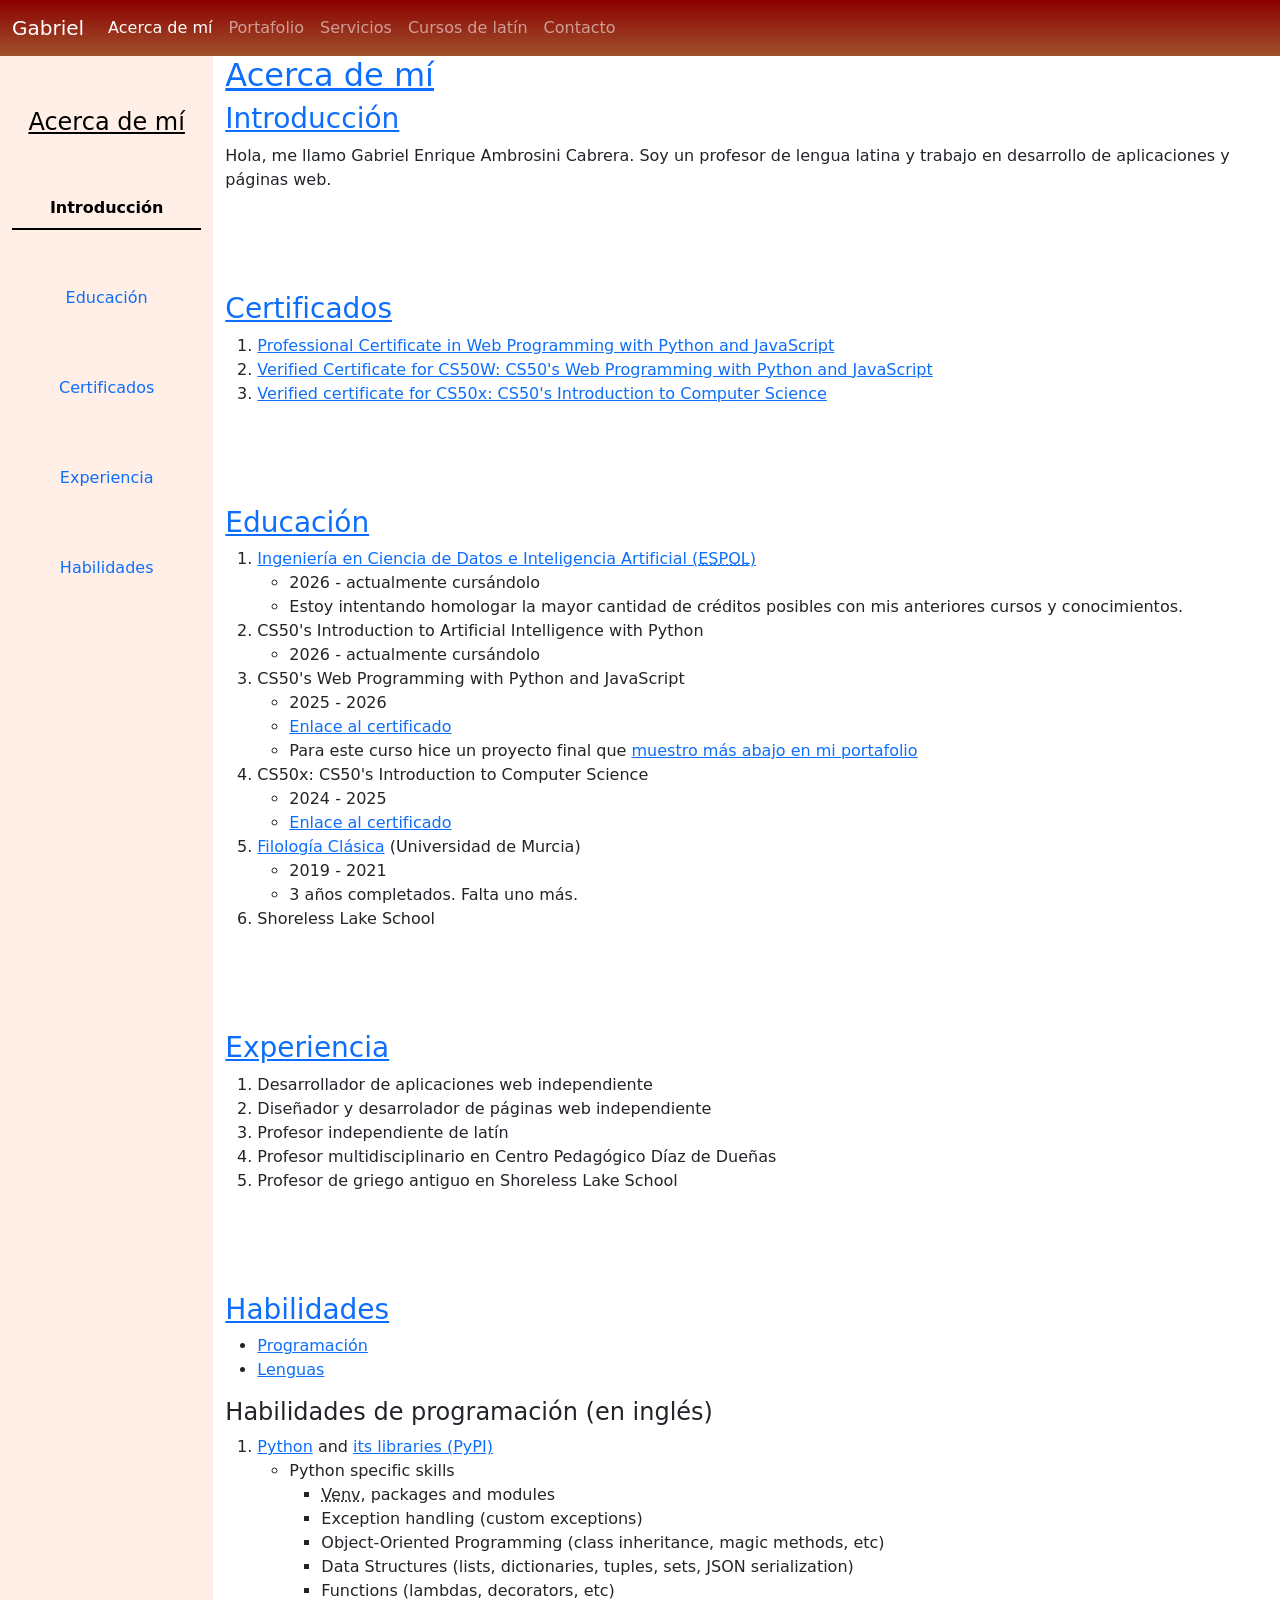
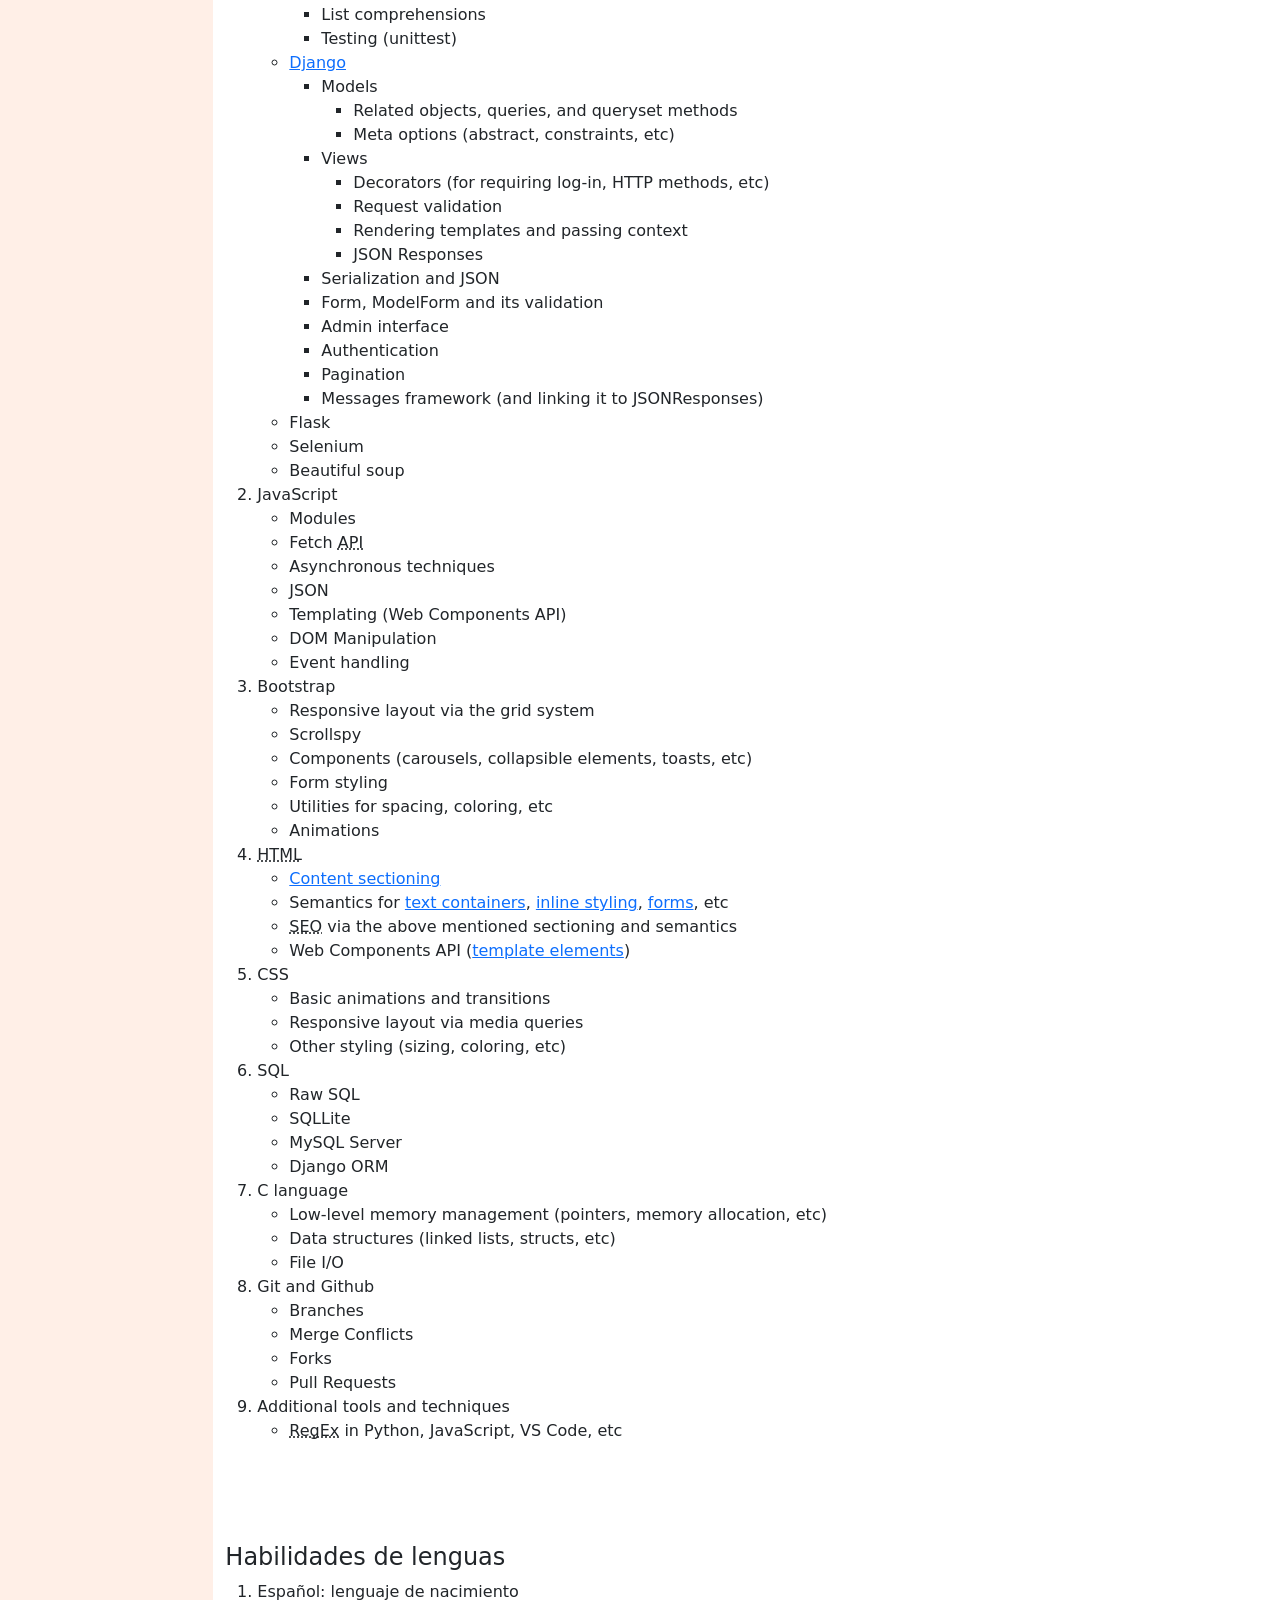
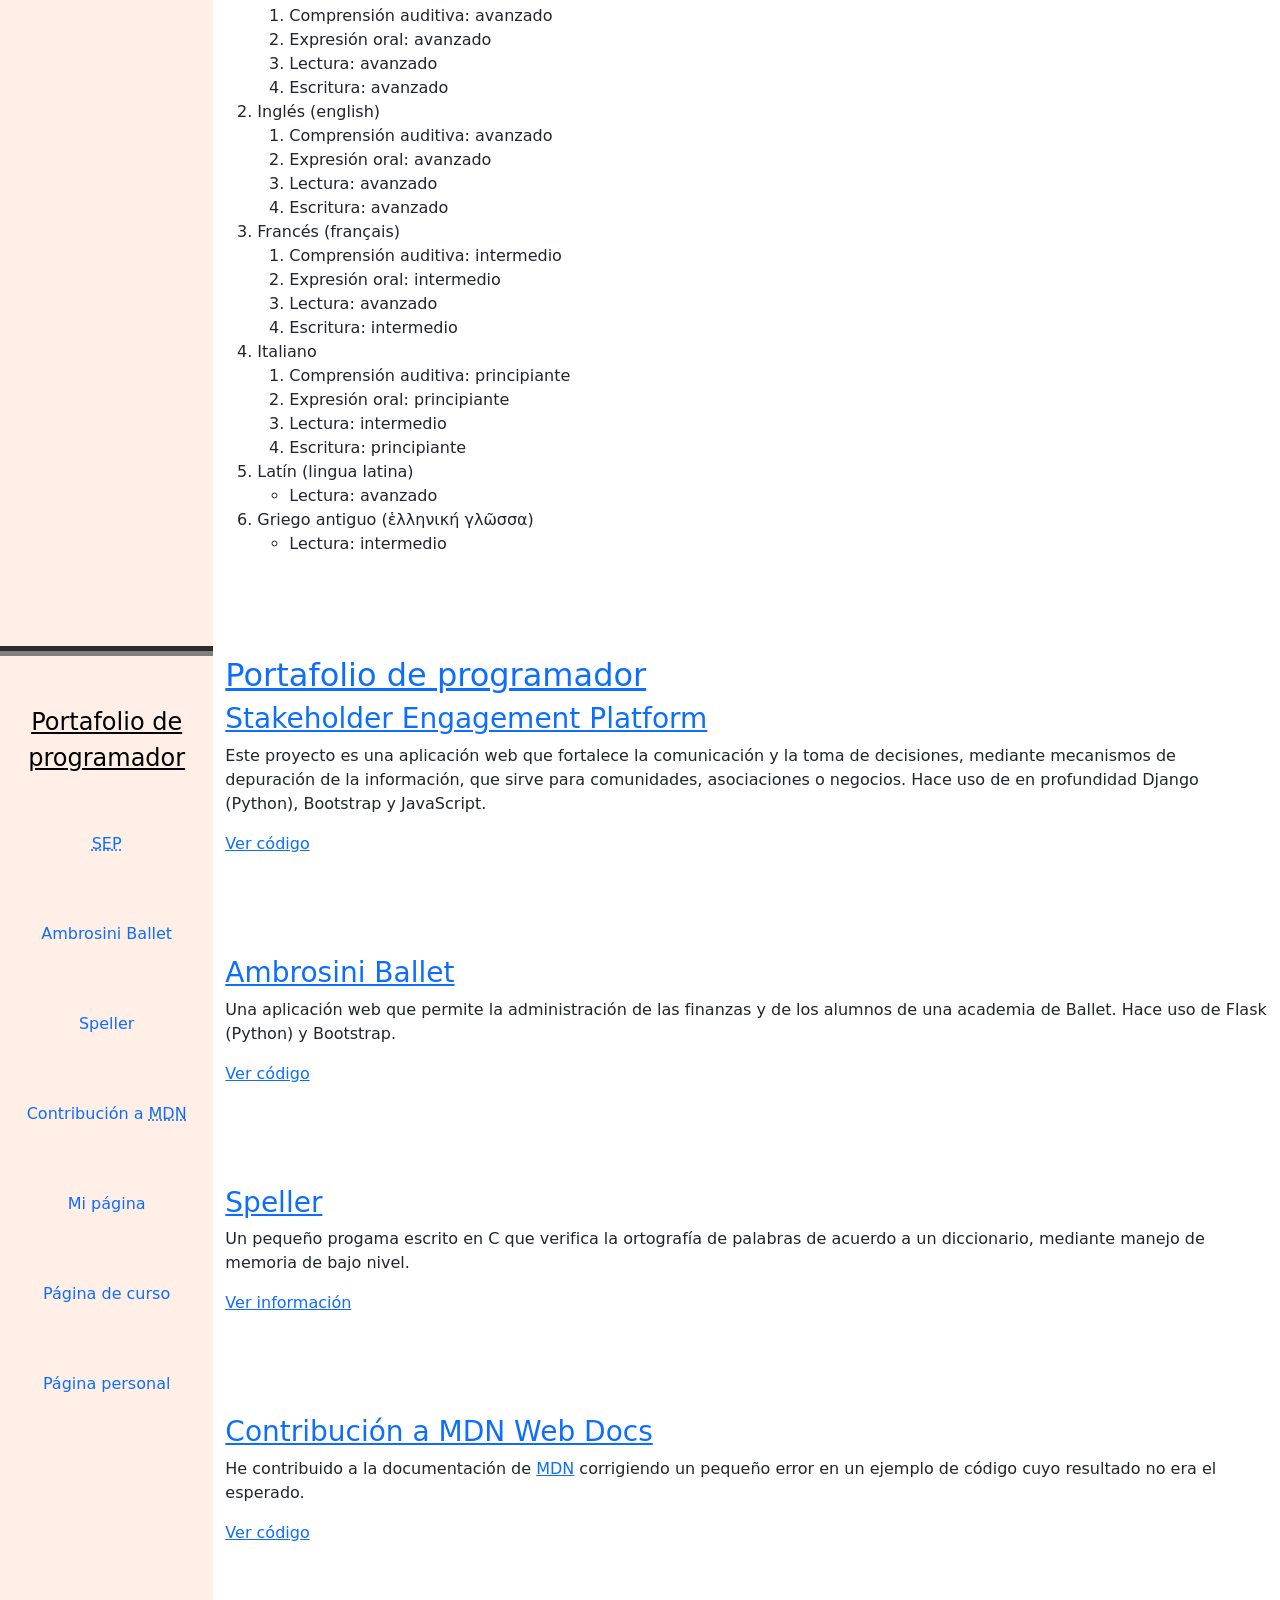
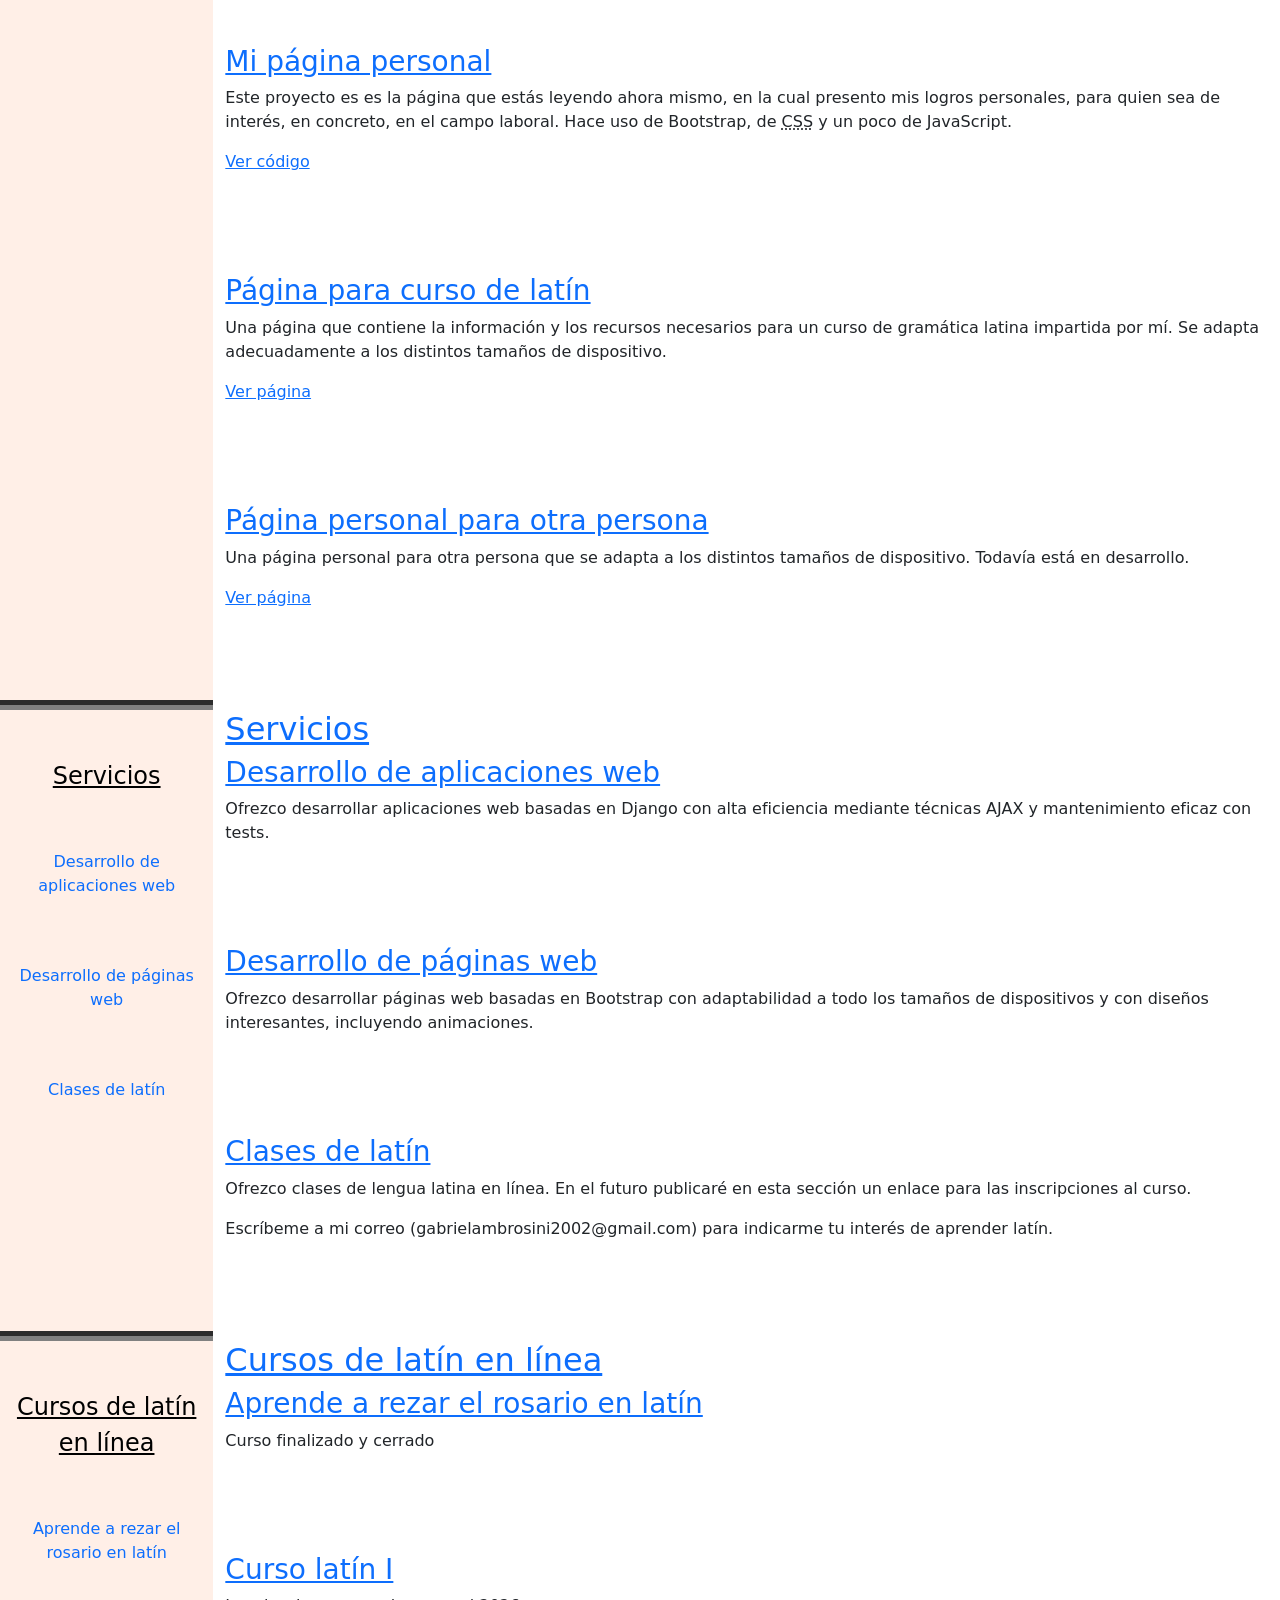
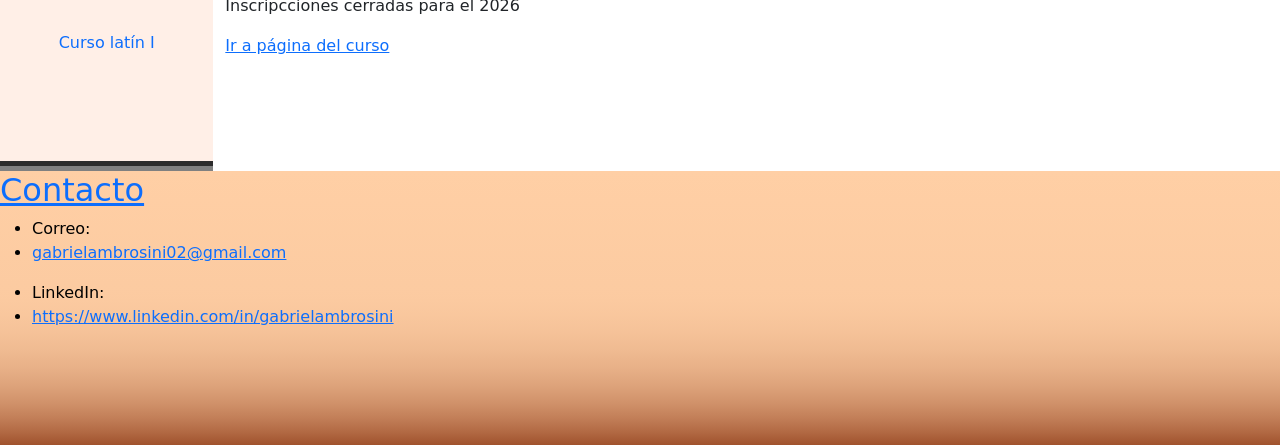
<file: index.html>
<!DOCTYPE html>
<html lang="es-EC">

<head>
  <meta charset="utf-8">
  <meta name="viewport" content="width=device-width, initial-scale=1">
  <meta name="description" content="Página personal de Gabriel Ambrosini: información, servicios, cursos, portafolio de programador, contacto.">
  <meta property="og:title" content="Gabriel Ambrosini | Latin teacher and Full-stack Developer">
  <meta property="og:description" content="Personal webpage for Gabriel Ambrosini with information about his studies, experience, services, developer portfolio and contact links.">
  <meta property="og:type" content="website">
  <meta property="og:url" content="https://gabriel-1607.github.io/">
  <title>Gabriel Enrique Ambrosini Cabrera | Página personal</title>
  <link href="https://cdn.jsdelivr.net/npm/bootstrap@5.3.8/dist/css/bootstrap.min.css" rel="stylesheet"
    integrity="sha384-sRIl4kxILFvY47J16cr9ZwB07vP4J8+LH7qKQnuqkuIAvNWLzeN8tE5YBujZqJLB" crossorigin="anonymous">
  <link href="./assets/css/styles.css" rel="stylesheet">
  <link href="./assets/css/layout.css" rel="stylesheet">
  <script type="application/ld+json">
  {
    "@context": "https://schema.org",
    "@type": "Person",
    "name": "Gabriel Enrique Ambrosini Cabrera",
    "url": "https://gabriel-1607.github.io/",
    "jobTitle": "Web Developer"
  }
  </script>
</head>

<body>

  <header class="navbar navbar-expand-md sticky-top primary-local" data-bs-theme="dark">
    <nav class="container-fluid">
      <a class="navbar-brand" href="/">Gabriel</a>
      <button class="navbar-toggler" type="button" data-bs-toggle="collapse" data-bs-target="#navbar-links"
        aria-controls="navbar-links" aria-expanded="false" aria-label="Toggle navigation">
        <span class="navbar-toggler-icon"></span>
      </button>
      <div id="navbar-links" class="collapse navbar-collapse">
        <ul class="navbar-nav d-md-none">
          <li class="nav-item dropdown">
            <a class="nav-link dropdown-toggle" href="#acerca-de" role="button" data-bs-toggle="dropdown" aria-expanded="false">Acerca de mí</a>
            <ul class="dropdown-menu secondary-local">
              <li><a class="dropdown-item" href="#acerca-de-introduccion">Introducción</a></li>
              <li><a class="dropdown-item" href="#acerca-de-educacion">Educación</a></li>
              <li><a class="dropdown-item" href="#acerca-de-certificados">Certificados</a></li>
              <li><a class="dropdown-item" href="#acerca-de-experiencia">Experiencia</a></li>
              <li><a class="dropdown-item" href="#acerca-de-habilidades">Habilidades</a></li>
            </ul>
          </li>
          <li class="nav-item dropdown">
            <a class="nav-link dropdown-toggle" href="#portafolio" role="button" data-bs-toggle="dropdown" aria-expanded="false">Portafolio</a>
            <ul class="dropdown-menu secondary-local">
              <li><a class="dropdown-item" href="#portafolio-sep"><abbr title="Stakeholder Engagement Platform">SEP</abbr></a></li>
              <li><a class="dropdown-item" href="#portafolio-ambrosini-ballet">Ambrosini Ballet</a></li>
              <li><a class="dropdown-item" href="#portafolio-speller">Speller</a></li>
              <li><a class="dropdown-item" href="#portafolio-mdn">Contribución a <abbr title="Mozilla Developer Network">MDN</abbr></a></li>
              <li><a class="dropdown-item" href="#portafolio-esta-pagina">Mi página</a></li>
              <li><a class="dropdown-item" href="#portafolio-pagina-latin">Página de curso</a></li>
              <li><a class="dropdown-item" href="#portafolio-pagina-ana-isabel">Página personal</a></li>
            </ul>
          </li>
          <li class="nav-item dropdown">
            <a class="nav-link dropdown-toggle" href="#servicios" role="button" data-bs-toggle="dropdown" aria-expanded="false">Servicios</a>
            <ul class="dropdown-menu secondary-local">
              <li><a class="dropdown-item" href="#servicios-aplicaciones-web">Desarrollo de aplicaciones web</a></li>
              <li><a class="dropdown-item" href="#servicios-paginas-web">Desarrollo de páginas web</a></li>
              <li><a class="dropdown-item" href="#servicios-clases-latin">Clases de latín</a></li>
            </ul>
          </li>
          <li class="nav-item dropdown">
            <a class="nav-link dropdown-toggle" href="#cursos-latin" role="button" data-bs-toggle="dropdown" aria-expanded="false">Cursos de latín</a>
            <ul class="dropdown-menu secondary-local">
              <li><a class="dropdown-item" href="#cursos-latin-aprende-rosario">Aprende a rezar el rosario en latín</a></li>
              <li><a class="dropdown-item" href="#cursos-latin-latin-1">Curso latín I</a></li>
            </ul>
          </li>
          <li class="nav-item">
            <a class="nav-link" href="#contacto">Contacto</a>
          </li>
        </ul>
        <ul class="navbar-nav d-none d-md-flex">
          <li class="nav-item">
            <a class="nav-link" href="#acerca-de">Acerca de mí</a>
          </li>
          <li class="nav-item">
            <a class="nav-link" href="#portafolio">Portafolio</a>
          </li>
          <li class="nav-item">
            <a class="nav-link" href="#servicios">Servicios</a>
          </li>
          <li class="nav-item">
            <a class="nav-link" href="#cursos-latin">Cursos de latín</a>
          </li>
          <li class="nav-item">
            <a class="nav-link" href="#contacto">Contacto</a>
          </li>
        </ul>
      </div>
    </nav>
  </header>

  <main class="container-fluid" data-bs-spy="scroll" data-bs-target="#navbar-links">
    <h1 class="visually-hidden">Gabriel Enrique Ambrosini Cabrera</h1>

    <section id="acerca-de" class="row" data-bs-spy="scroll" data-bs-target="#acerca-de-nav">

      <nav id="acerca-de-nav" class="d-none d-md-block col-md-3 col-lg-2 tertiary-local">
        <div class="sticky-md-top sidebar-scroll py-5 text-center">
          <a class="fs-4 text-body-emphasis" href="#acerca-de">Acerca de mí</a>
          <ul class="nav nav-fill nav-underline flex-column row-gap-5 mt-5 pb-5">
            <li class="nav-item"><a class="nav-link" href="#acerca-de-introduccion">Introducción</a></li>
            <li class="nav-item"><a class="nav-link" href="#acerca-de-educacion">Educación</a></li>
            <li class="nav-item"><a class="nav-link" href="#acerca-de-certificados">Certificados</a></li>
            <li class="nav-item"><a class="nav-link" href="#acerca-de-experiencia">Experiencia</a></li>
            <li class="nav-item"><a class="nav-link" href="#acerca-de-habilidades">Habilidades</a></li>
          </ul>
        </div>
      </nav>

      <div class="col-md">

        <header>
          <h2><a href="#acerca-de">Acerca de mí</a></h2>
        </header>

        <article id="acerca-de-introduccion">
          <header>
            <h3><a href="#acerca-de-introduccion">Introducción</a></h3>
          </header>
          <p>Hola, me llamo Gabriel Enrique Ambrosini Cabrera. Soy un profesor de lengua latina y trabajo en desarrollo de aplicaciones y páginas web.</p>
        </article>

        <article id="acerca-de-certificados">
          <header>
            <h3><a href="#acerca-de-certificados">Certificados</a></h3>
          </header>
          <ol>
            <li><a href="https://credentials.edx.org/credentials/6b9989ce37c74e5b80ab55f8251d665a/" target="_blank">Professional Certificate in Web Programming with Python and JavaScript</a></li>
            <li><a href="https://courses.edx.org/certificates/4a5e61f59c6e48b8a2c04e0e032e9468" target="_blank">Verified Certificate for CS50W: CS50's Web Programming with Python and JavaScript</a></li>
            <li><a href="https://courses.edx.org/certificates/2a2d5294de6746758705a76814cfc40e" target="_blank">Verified certificate for CS50x: CS50's Introduction to Computer Science</a></li>
          </ol>
        </article>

        <article id="acerca-de-educacion">
          <header>
            <h3><a href="#acerca-de-educacion">Educación</a></h3>
          </header>
          <ol>
            <li><a href="https://www.fiec.espol.edu.ec/en/undergraduate-programs/data-science-and-artificial-intelligence-online" target="_blank">Ingeniería en Ciencia de Datos e Inteligencia Artificial (<abbr title="Escuela Superior Politécnica del Litoral">ESPOL</abbr>)</a>
              <ul>
                <li>2026 - actualmente cursándolo</li>
                <li>Estoy intentando homologar la mayor cantidad de créditos posibles con mis anteriores cursos y conocimientos.</li>
              </ul>
            </li>
            <li>CS50's Introduction to Artificial Intelligence with Python
              <ul>
                <li>2026 - actualmente cursándolo</li>
              </ul>
            </li>
            <li>CS50's Web Programming with Python and JavaScript
              <ul>
                <li>2025 - 2026</li>
                <li><a href="https://courses.edx.org/certificates/4a5e61f59c6e48b8a2c04e0e032e9468" target="_blank">Enlace al certificado</a></li>
                <li>Para este curso hice un proyecto final que <a href="#portafolio-sep">muestro más abajo en mi portafolio</a></li>
              </ul>
            </li>
            <li>CS50x: CS50's Introduction to Computer Science
              <ul>
                <li>2024 - 2025</li>
                <li><a href="https://courses.edx.org/certificates/2a2d5294de6746758705a76814cfc40e" target="_blank">Enlace al certificado</a></li>
              </ul>
            </li>
            <li><a href="https://www.um.es/web/estudios/grados/clasica" target="_blank">Filología Clásica</a> (Universidad de Murcia)
              <ul>
                <li>2019 - 2021</li>
                <li>3 años completados. Falta uno más.</li>
              </ul>
            </li>
            <li>Shoreless Lake School</li>
          </ol>
        </article>


        <article id="acerca-de-experiencia">
          <header>
            <h3><a href="#acerca-de-experiencia">Experiencia</a></h3>
          </header>
          <ol>
            <li>Desarrollador de aplicaciones web independiente</li>
            <li>Diseñador y desarrolador de páginas web independiente</li>
            <li>Profesor independiente de latín</li>
            <li>Profesor multidisciplinario en Centro Pedagógico Díaz de Dueñas</li>
            <li>Profesor de griego antiguo en Shoreless Lake School</li>
          </ol>
        </article>

        <article id="acerca-de-habilidades">

          <header>
            <h3><a href="#acerca-de-habilidades">Habilidades</a></h3>
            <nav>
              <ul>
                <li><a href="#habilidades-programacion">Programación</a></li>
                <li><a href="#habilidades-lenguas">Lenguas</a></li>
              </ul>
            </nav>
          </header>

          <article id="habilidades-programacion">
            <header>
              <h4>Habilidades de programación (en inglés)</h4>
            </header>
            <ol>
              <li><a href="https://www.python.org/" target="_blank">Python</a> and <a href="https://pypi.org/" target="_blank">its libraries (PyPI)</a>
                <ul>
                  <li>Python specific skills
                    <ul>
                      <li><abbr title="virtual environment">Venv</abbr>, packages and modules</li>
                      <li>Exception handling (custom exceptions)</li>
                      <li>Object-Oriented Programming (class inheritance, magic methods, etc)</li>
                      <li>Data Structures (lists, dictionaries, tuples, sets, JSON serialization)</li>
                      <li>Functions (lambdas, decorators, etc)</li>
                      <li>List comprehensions</li>
                      <li>Testing (unittest)</li>
                    </ul>
                  </li>
                  <li><a href="https://www.djangoproject.com/" target="_blank">Django</a>
                    <ul>
                      <li>Models
                        <ul>
                          <li>Related objects, queries, and queryset methods</li>
                          <li>Meta options (abstract, constraints, etc)</li>
                        </ul>
                      </li>
                      <li>Views
                        <ul>
                          <li>Decorators (for requiring log-in, HTTP methods, etc)</li>
                          <li>Request validation</li>
                          <li>Rendering templates and passing context</li>
                          <li>JSON Responses</li>
                        </ul>
                      </li>
                      <li>Serialization and JSON</li>
                      <li>Form, ModelForm and its validation</li>
                      <li>Admin interface</li>
                      <li>Authentication</li>
                      <li>Pagination</li>
                      <li>Messages framework (and linking it to JSONResponses)</li>
                    </ul>
                  </li>
                  <li>Flask</li>
                  <li>Selenium</li>
                  <li>Beautiful soup</li>
                </ul>
              </li>
              <li>JavaScript
                <ul>
                  <li>Modules</li>
                  <li>Fetch <abbr title="Application Programming Interface">API</abbr></li>
                  <li>Asynchronous techniques</li>
                  <li>JSON</li>
                  <li>Templating (Web Components API)</li>
                  <li>DOM Manipulation</li>
                  <li>Event handling</li>
                </ul>
              </li>
              <li>Bootstrap
                <ul>
                  <li>Responsive layout via the grid system</li>
                  <li>Scrollspy</li>
                  <li>Components (carousels, collapsible elements, toasts, etc)</li>
                  <li>Form styling</li>
                  <li>Utilities for spacing, coloring, etc</li>
                  <li>Animations</li>
                </ul>
              </li>
              <li><abbr title="Hypertext markup language">HTML</abbr>
                <ul>
                  <li><a href="https://developer.mozilla.org/en-US/docs/Web/HTML/Reference/Elements#content_sectioning" target="_blank">Content sectioning</a></li>
                  <li>Semantics for <a href="https://developer.mozilla.org/en-US/docs/Web/HTML/Reference/Elements#text_content" target="_blank">text containers</a>, <a href="https://developer.mozilla.org/en-US/docs/Web/HTML/Reference/Elements#inline_text_semantics" target="_blank"> inline styling</a>, <a href="https://developer.mozilla.org/en-US/docs/Web/HTML/Reference/Elements#forms" target="_blank">forms</a>, etc</li>
                  <li><abbr title="Search Engine Optimization">SEO</abbr> via the above mentioned sectioning and semantics</li>
                  <li>Web Components API (<a href="https://developer.mozilla.org/en-US/docs/Web/HTML/Reference/Elements/template" target="_blank">template elements</a>)</li>
                </ul>
              </li>
              <li>CSS
                <ul>
                  <li>Basic animations and transitions</li>
                  <li>Responsive layout via media queries</li>
                  <li>Other styling (sizing, coloring, etc)</li>
                </ul>
              </li>
              <li>SQL
                <ul>
                  <li>Raw SQL</li>
                  <li>SQLLite</li>
                  <li>MySQL Server</li>
                  <li>Django ORM</li>
                </ul>
              </li>
              <li>C language
                <ul>
                  <li>Low-level memory management (pointers, memory allocation, etc)</li>
                  <li>Data structures (linked lists, structs, etc)</li>
                  <li>File I/O</li>
                </ul>
              </li>
              <li>Git and Github
                <ul>
                  <li>Branches</li>
                  <li>Merge Conflicts</li>
                  <li>Forks</li>
                  <li>Pull Requests</li>
                </ul>
              </li>
              <li>Additional tools and techniques
                <ul>
                  <li><abbr title="Regular expressions">RegEx</abbr> in Python, JavaScript, VS Code, etc</li>
                </ul>
              </li>
            </ol>
          </article>

          <article id="habilidades-lenguas">
            <header>
              <h4>Habilidades de lenguas</h4>
            </header>
            <ol>
              <li>Español: lenguaje de nacimiento
                <ol>
                  <li>Comprensión auditiva: avanzado</li>
                  <li>Expresión oral: avanzado</li>
                  <li>Lectura: avanzado</li>
                  <li>Escritura: avanzado</li>
                </ol>
              </li>
              <li>Inglés (english)
                <ol>
                  <li>Comprensión auditiva: avanzado</li>
                  <li>Expresión oral: avanzado</li>
                  <li>Lectura: avanzado</li>
                  <li>Escritura: avanzado</li>
                </ol>
              </li>
              <li>Francés (français)
                <ol>
                  <li>Comprensión auditiva: intermedio</li>
                  <li>Expresión oral: intermedio</li>
                  <li>Lectura: avanzado</li>
                  <li>Escritura: intermedio</li>
                </ol>
              </li>
              <li>Italiano
                <ol>
                  <li>Comprensión auditiva: principiante</li>
                  <li>Expresión oral: principiante</li>
                  <li>Lectura: intermedio</li>
                  <li>Escritura: principiante</li>
                </ol>
              </li>
              <li>Latín (lingua latina)
                <ul>
                  <li>Lectura: avanzado</li>
                </ul>
              </li>
              <li>Griego antiguo (ἑλληνική γλῶσσα)
                <ul>
                  <li>Lectura: intermedio</li>
                </ul>
              </li>
            </ol>
          </article>

        </article>
      </div>
    </section>

    <section id="portafolio" class="row" data-bs-spy="scroll" data-bs-target="#portafolio-nav">

      <nav id="portafolio-nav" class="d-none d-md-block col-md-3 col-lg-2 tertiary-local">
        <div class="sticky-md-top sidebar-scroll py-5 text-center">
          <a class="fs-4 text-body-emphasis" href="#portafolio">Portafolio de programador</a>
          <ul class="nav nav-fill nav-underline flex-column row-gap-5 mt-5 pb-5">
            <li class="nav-item"><a class="nav-link" href="#portafolio-sep"><abbr title="Stakeholder Engagement Platform">SEP</abbr></a></li>
            <li class="nav-item"><a class="nav-link" href="#portafolio-ambrosini-ballet">Ambrosini Ballet</a></li>
            <li class="nav-item"><a class="nav-link" href="#portafolio-speller">Speller</a></li>
            <li class="nav-item"><a class="nav-link" href="#portafolio-mdn">Contribución a <abbr title="Mozilla Developer Network">MDN</abbr></a></li>
            <li class="nav-item"><a class="nav-link" href="#portafolio-esta-pagina">Mi página</a></li>
            <li class="nav-item"><a class="nav-link" href="#portafolio-pagina-latin">Página de curso</a></li>
            <li class="nav-item"><a class="nav-link" href="#portafolio-pagina-ana-isabel">Página personal</a></li>
          </ul>
        </div>
      </nav>

      <div class="col-md">

        <header>
          <h2><a href="#portafolio">Portafolio de programador</a></h2>
        </header>

        <article id="portafolio-sep">
          <header>
            <h3><a href="#portafolio-sep">Stakeholder Engagement Platform</a></h3>
          </header>
          <p>Este proyecto es una aplicación web que fortalece la comunicación y la toma de decisiones, mediante mecanismos de depuración de la información, que sirve para comunidades, asociaciones o negocios. Hace uso de en profundidad Django (Python), Bootstrap y JavaScript.</p>
          <a href="https://github.com/gabriel-1607/SEP" target="_blank">Ver código</a>
        </article>

        <article id="portafolio-ambrosini-ballet">
          <header>
            <h3><a href="#portafolio-ambrosini-ballet">Ambrosini Ballet</a></h3>
          </header>
          <p>Una aplicación web que permite la administración de las finanzas y de los alumnos de una academia de Ballet. Hace uso de Flask (Python) y Bootstrap.</p>
          <a href="https://github.com/gabriel-1607/ambrosini-ballet" target="_blank">Ver código</a>
        </article>

        <article id="portafolio-speller">
          <header>
            <h3><a href="#portafolio-speller">Speller</a></h3>
          </header>
          <p>Un pequeño progama escrito en C que verifica la ortografía de palabras de acuerdo a un diccionario, mediante manejo de memoria de bajo nivel.</p>
          <a href="https://cs50.harvard.edu/x/psets/5/speller/" target="_blank">Ver información</a>
        </article>

        <article id="portafolio-mdn">
          <header>
            <h3><a href="#portafolio-mdn">Contribución a MDN Web Docs</a></h3>
          </header>
          <p>He contribuido a la documentación de <a href="https://developer.mozilla.org/en-US/docs/Web" target="_blank">MDN</a> corrigiendo un pequeño error en un ejemplo de código cuyo resultado no era el esperado.</p>
          <a href="https://github.com/mdn/content/pull/42890" target="_blank">Ver código</a>
        </article>

        <article id="portafolio-esta-pagina">
          <header>
            <h3><a href="#portafolio-esta-pagina">Mi página personal</a></h3>
          </header>
          <p>Este proyecto es es la página que estás leyendo ahora mismo, en la cual presento mis logros personales, para quien sea de interés, en concreto, en el campo laboral. Hace uso de Bootstrap, de <abbr title="Cascading style sheets">CSS</abbr> y un poco de JavaScript.</p>
          <a href="https://github.com/gabriel-1607/gabriel-1607.github.io" target="_blank">Ver código</a>
        </article>

        <article id="portafolio-pagina-latin">
          <header>
            <h3><a href="#portafolio-pagina-latin">Página para curso de latín</a></h3>
          </header>
          <p>Una página que contiene la información y los recursos necesarios para un curso de gramática latina impartida por mí. Se adapta adecuadamente a los distintos tamaños de dispositivo.</p>
          <a href="https://gabriel-1607.github.io/latin/" target="_blank">Ver página</a>
        </article>

        <article id="portafolio-pagina-ana-isabel">
          <header>
            <h3><a href="#portafolio-pagina-ana-isabel">Página personal para otra persona</a></h3>
          </header>
          <p>Una página personal para otra persona que se adapta a los distintos tamaños de dispositivo. Todavía está en desarrollo.</p>
          <a href="https://anaisabelreyes02.github.io/" target="_blank">Ver página</a>
        </article>
      </div>

    </section>

    <section id="servicios" class="row" data-bs-spy="scroll" data-bs-target="#servicios-nav">

      <nav id="servicios-nav" class="d-none d-md-block col-md-3 col-lg-2 tertiary-local">
        <div class="sticky-md-top sidebar-scroll py-5 text-center">
          <a class="fs-4 text-body-emphasis" href="#servicios">Servicios</a>
          <ul class="nav nav-fill nav-underline flex-column row-gap-5 mt-5 pb-5">
            <li class="nav-item"><a class="nav-link" href="#servicios-aplicaciones-web">Desarrollo de aplicaciones web</a></li>
            <li class="nav-item"><a class="nav-link" href="#servicios-paginas-web">Desarrollo de páginas web</a></li>
            <li class="nav-item"><a class="nav-link" href="#servicios-clases-latin">Clases de latín</a></li>
          </ul>
        </div>
      </nav>

      <div class="col-md">

        <header>
          <h2><a href="#servicios">Servicios</a></h2>
        </header>

        <article id="servicios-aplicaciones-web">
          <header>
            <h3><a href="#servicios-aplicaciones-web">Desarrollo de aplicaciones web</a></h3>
          </header>
          <p>Ofrezco desarrollar aplicaciones web basadas en Django con alta eficiencia mediante técnicas AJAX y mantenimiento eficaz con tests.</p>
        </article>

        <article id="servicios-paginas-web">
          <header>
            <h3><a href="#servicios-paginas-web">Desarrollo de páginas web</a></h3>
          </header>
          <p>Ofrezco desarrollar páginas web basadas en Bootstrap con adaptabilidad a todo los tamaños de dispositivos y con diseños interesantes, incluyendo animaciones.</p>
        </article>

        <article id="servicios-clases-latin">
          <header>
            <h3><a href="#servicios-clases-latin">Clases de latín</a></h3>
          </header>
          <p>Ofrezco clases de lengua latina en línea. En el futuro publicaré en esta sección un enlace para las inscripciones al curso.</p>
          <p>Escríbeme a mi correo (gabrielambrosini2002@gmail.com) para indicarme tu interés de aprender latín.</p>
        </article>
      </div>

    </section>

    <section id="cursos-latin" class="row" data-bs-spy="scroll" data-bs-target="#cursos-latin-nav">

      <nav id="cursos-latin-nav" class="d-none d-md-block col-md-3 col-lg-2 tertiary-local">
        <div class="sticky-md-top sidebar-scroll py-5 text-center">
          <a class="fs-4 text-body-emphasis" href="#cursos-latin">Cursos de latín en línea</a>
          <ul class="nav nav-fill nav-underline flex-column row-gap-5 mt-5 pb-5">
            <li class="nav-item"><a class="nav-link" href="#cursos-latin-aprende-rosario">Aprende a rezar el rosario en latín</a></li>
            <li class="nav-item"><a class="nav-link" href="#cursos-latin-latin-1">Curso latín I</a></li>
          </ul>
        </div>
      </nav>

      <div class="col-md">

        <header>
          <h2><a href="#cursos-latin">Cursos de latín en línea</a></h2>
        </header>

        <article id="cursos-latin-aprende-rosario">
          <header>
            <h3><a href="#cursos-latin-aprende-rosario">Aprende a rezar el rosario en latín</a></h3>
          </header>
          <p>Curso finalizado y cerrado</p>
        </article>

        <article id="cursos-latin-latin-1">
          <header>
            <h3><a href="#cursos-latin-latin-1">Curso latín I</a></h3>
          </header>
          <p>Inscripcciones cerradas para el 2026</p>
          <a href="https://gabriel-1607.github.io/latin/">Ir a página del curso</a>
        </article>
      </div>

    </section>

  </main>

  <footer>

    <section id="contacto">
      <header>
        <h2><a href="#contacto">Contacto</a></h2>
      </header>
      <address>
        <ul>
          <li>Correo:</li>
          <li><a class="d-block text-truncate" href="mailto:gabrielambrosini02@gmail.com">gabrielambrosini02@gmail.com</a></li>
        </ul>
        <ul>
          <li>LinkedIn:</li>
          <li><a class="d-block text-truncate" href="https://www.linkedin.com/in/gabrielambrosini" target="_blank">https://www.linkedin.com/in/gabrielambrosini</a></li>
          </ul>
      </address>
    </section>

  </footer>

  <!-- Sección de scripts -->
  <script src="assets/js/index.js"></script>
  <script src="https://cdn.jsdelivr.net/npm/bootstrap@5.3.8/dist/js/bootstrap.bundle.min.js"
    integrity="sha384-FKyoEForCGlyvwx9Hj09JcYn3nv7wiPVlz7YYwJrWVcXK/BmnVDxM+D2scQbITxI"
    crossorigin="anonymous"></script>
</body>

</html>
</file>
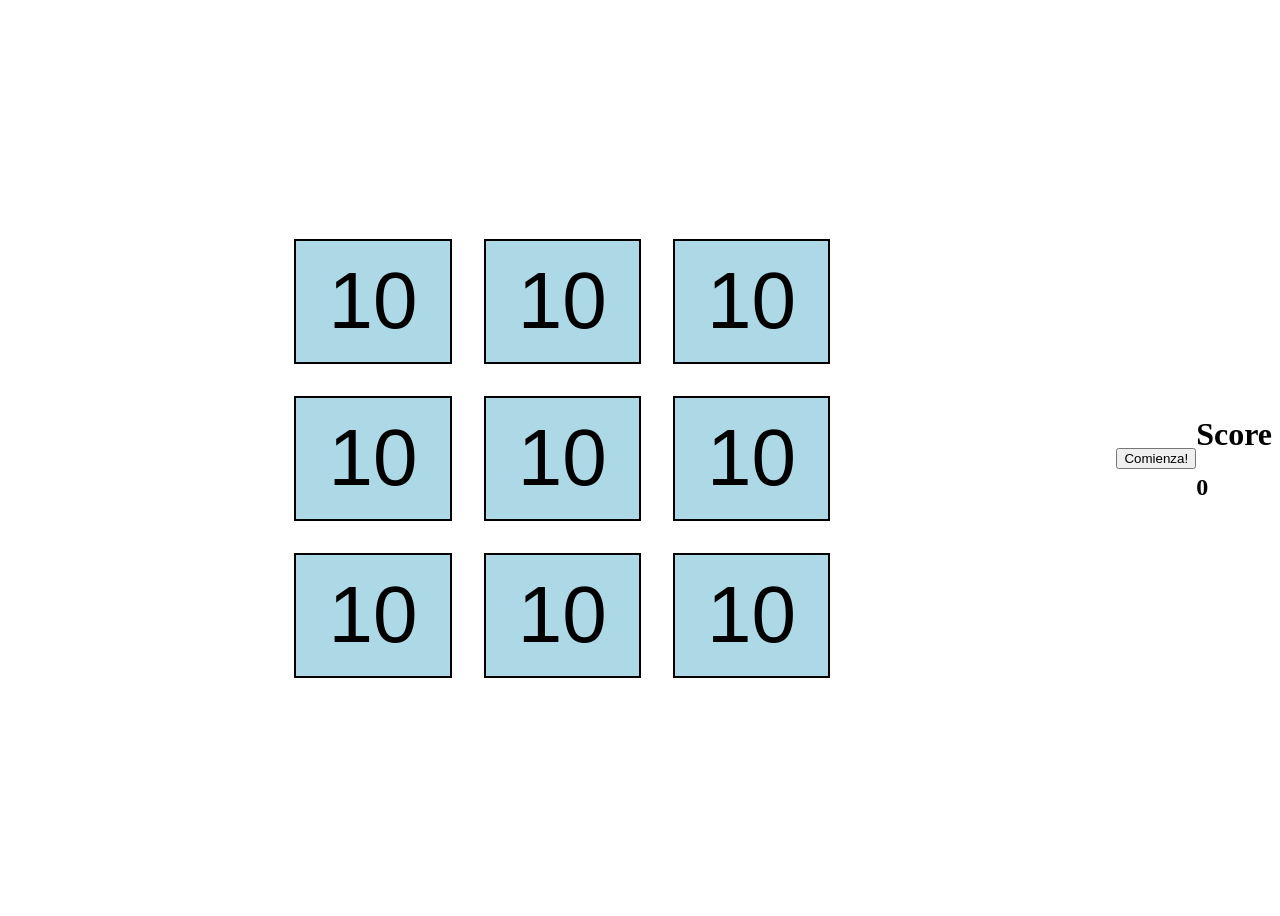
<file: piensarapido.html>
<!DOCTYPE html>
<html lang="es">

    <head>

        <title>Piensa rápido</title>

        <script>
            // Asigna el valor inicial del timbre del sonido
            let frecuencia = 300;
            let context = new (window.AudioContext || window.webkitAudioContext)();

            // Función que produce un pitido
            function beep() {
                if (context.state === 'suspended') {
                    context.resume();
                }

                const duration = 0.1; // in seconds (100 ms)

                const oscillator = context.createOscillator();
                const gainNode = context.createGain();

                oscillator.type = "sine";
                oscillator.frequency.value = frecuencia;

                // Connect oscillator -> gain -> speakers
                oscillator.connect(gainNode);
                gainNode.connect(context.destination);

                // Fade in and out
                const now = context.currentTime;
                gainNode.gain.setValueAtTime(0, now); // Start silent
                gainNode.gain.linearRampToValueAtTime(1, now + 0.01); // Quick fade in
                gainNode.gain.linearRampToValueAtTime(0, now + duration); // Fade out

                oscillator.start(now);
                oscillator.stop(now + duration); // Automatically stops after 100ms
            }


            // Asigna la velocidad incial en milisegundos con que se lleva a cabo un ciclo
            let rapidez = 1000;

            // Función que comienza el ciclo de la función repetitiva contar();
            function empezarjuego() {
                contar();
                document.querySelector('button').disabled = true;
            }


            /*
            Mecanismo principal del juego.
            */
            function contar() {

                // Cuenta los nueve cuadrados iniciales
                let funcionales = 9;

                // Doble bucle para acceder a la identificación los nueve cuadrados
                for (let i = 1; i < 4; i++) {
                    for (let j = 1; j < 4; j++) {

                        // Accede al elemento en concreto
                        block = document.getElementById(`${i}-${j}`);

                        // Resta uno a la variable funcionales si el cuadrado ya está apagado
                        if (block.parentElement.style.backgroundColor == 'grey') {
                            funcionales -= 1;
                        }

                        // Verifica si solamente queda uno de los cuadrados cuando la velocidad aún es lenta
                        // Esto evita que el jugador se mantenga presionando un solo cuadrado
                        if (funcionales == 1 && rapidez > 50) {
                            // Incrementa drásticamente la rapidez
                            rapidez = 50;
                            // Agudiza el pitido
                            frecuencia = 1000;
                        }

                        // Si el cuadrado sigue activo
                        if (parseInt(block.innerHTML) > 0) {

                            // Consigue un valor inferior en uno al número del cuadrado
                            newnumber = parseInt(block.innerHTML) - 1;
                            // Produce un pitido
                            beep();

                            // Verifica el nuevo número para cambiar el color del cuadrado al correspondientemente
                            if (newnumber < 7 && newnumber > 4) {
                                block.parentElement.style.backgroundColor = 'lightgreen';
                            }
                            if (newnumber < 5 && newnumber > 3) {
                                block.parentElement.style.backgroundColor = 'yellow';
                            }
                            if (newnumber < 3 && newnumber > 0) {
                                block.parentElement.style.backgroundColor = 'orange';
                            }
                            if (newnumber == 0) {
                                block.parentElement.style.backgroundColor = 'grey';
                                block.style.color = 'red';
                            }

                            // Cambia el número dentro del cuadrado
                            block.innerHTML = `${newnumber}`;
                        }
                    }
                }

                // Acelera progresivamente la velocidad del ciclo
                if (rapidez > 500) {
                    rapidez -= 20;
                    frecuencia += 10;
                }
                else if (rapidez > 300) {
                    rapidez -= 1;
                    frecuencia += 20;
                }
                else if (rapidez > 100) {
                    rapidez -= 5;
                    frecuencia += 30;
                }
                else if (rapidez > 1) {
                    rapidez -= 0.1;
                }
                
                // Inicia o modifica el temporizador
                temporizador = setTimeout(contar, rapidez);
            }

            // Configuraciones iniciales al cargar la página
            document.addEventListener('DOMContentLoaded', () => {
                
                // Prepara el botón de inicio para comenzar el juego
                document.querySelector('button').onclick = () => {
                    empezarjuego();
                    beep();
                }
                // Prepara los cuadrados
                for (let i = 1; i < 4; i++) {
                    for (let j = 1; j < 4; j++) {
                        // Encuentra el cuadrado
                        let block = document.getElementById(`${i}-${j}`)
                        // Le asigna un valor incial de 10
                        block.innerHTML = "10";


                        // Les asigna una función para cuando sean presionados
                        block.parentElement.addEventListener("click", () => {
                            // Si el cuadrado aún está activo y la partida ha comenzado
                            if (parseInt(block.innerHTML) != 0 && rapidez < 1000) {

                                // Encuentra el elemento con la puntuación actual
                                let score = document.querySelector('h2');
                                
                                // Suma puntos dependiendo del color del cuadrado
                                if (block.parentElement.style.backgroundColor == "lightblue") {
                                    score.innerHTML = String(parseInt(score.innerHTML) + 1);
                                }
                                else if (block.parentElement.style.backgroundColor == "lightgreen") {
                                    score.innerHTML = String(parseInt(score.innerHTML) + 5);
                                }
                                else if (block.parentElement.style.backgroundColor == "yellow") {
                                    score.innerHTML = String(parseInt(score.innerHTML) + 10);
                                }
                                else if (block.parentElement.style.backgroundColor == "orange") {
                                    score.innerHTML = String(parseInt(score.innerHTML) + 20);
                                }
                                
                                // Reasigna el valor de 10
                                block.innerHTML = "10";
                                // Retoman el color celeste de fondo
                                block.parentElement.style.backgroundColor = "lightblue";
                            }
                        });
                    }
                }
            })
        </script>
        <style>
            body {
                display: flex;
                align-items: center;
                justify-content: center;
                height: 100vh;
                width: auto;
                overflow: hidden;
            }
            table {
                border-collapse: separate;
                border-spacing: 2em;
                width: 100%;
                max-width: 600px;
                margin: 5% auto;
            }
            td {
                border: 2px solid black;
                width: 20%;
                height: 0;
                padding-bottom: 20%;
                text-align: center;
                position: relative;
                font-size: 5rem;
                font-family: 'Gill Sans', 'Gill Sans MT', Calibri, 'Trebuchet MS', sans-serif;
                background-color: lightblue;
            }
            td:hover {
                cursor: pointer;
                }
                td div {
                position: absolute;
                top: 50%;
                left: 50%;
                transform: translate(-50%, -50%);
            }
            .no-select {
                -webkit-touch-callout: none;
                -webkit-user-select: none;
                -khtml-user-select: none;
                -moz-user-select: none;
                -ms-user-select: none;
                user-select: none;
            }
        </style>
    </head>

    <body>
        <!-- Los cuadrados -->
        <table class="no-select">
            <tr>
                <td><div id="1-1"></div></td>
                <td><div id="1-2"></div></td>
                <td><div id="1-3"></div></td>
            </tr>
            <tr>
                <td><div id="2-1"></div></td>
                <td><div id="2-2"></div></td>
                <td><div id="2-3"></div></td>
            </tr>
            <tr>
                <td><div id="3-1"></div></td>
                <td><div id="3-2"></div></td>
                <td><div id="3-3"></div></td>
            </tr>
        </table>
        <button>Comienza!</button>
        <div>
            <h1>Score</h1>
            <h2>0</h2>
        </div>
    </body>
</html>
</file>
<file: assets/css/styles.css>
.primary-local {
    color:white;
    background-image: linear-gradient(to top, sienna, darkred);
}

.secondary-local {
    color: lightgray;
    background-image: linear-gradient(to top, sienna, brown);
}

.tertiary-local {
    color: black;
    background-color: rgb(255, 239, 231);
}

body > footer {
    color: black;
    background-image: linear-gradient(to bottom, rgb(255, 207, 165), 85%, sienna);
    padding-bottom: 100px;
}

/* temaporary: erase */
section > nav {
    border-bottom: 10px groove gray;
}
/* temaporary: erase */
</file>
<file: assets/css/layout.css>
:root {
    --navbar-height: 56px;
}

@media (max-width: 767px) {
    body:has(#navbar-links.show) {
        --navbar-height: 256px;
    }
}

body > header.navbar {
    z-index: 1025;
}

.sticky-md-top:not(.navbar) {
    top: var(--navbar-height) !important;
}

[id] {
    scroll-margin-top: var(--navbar-height);
}

@media (min-width: 768px) {
  .sidebar-scroll.sticky-md-top {
    max-height: 100vh;
    overflow-y: auto;
  }
}

/* temaporary: erase */
main > section article {
    margin-bottom: 100px;
}
/* temaporary: erase */
</file>
